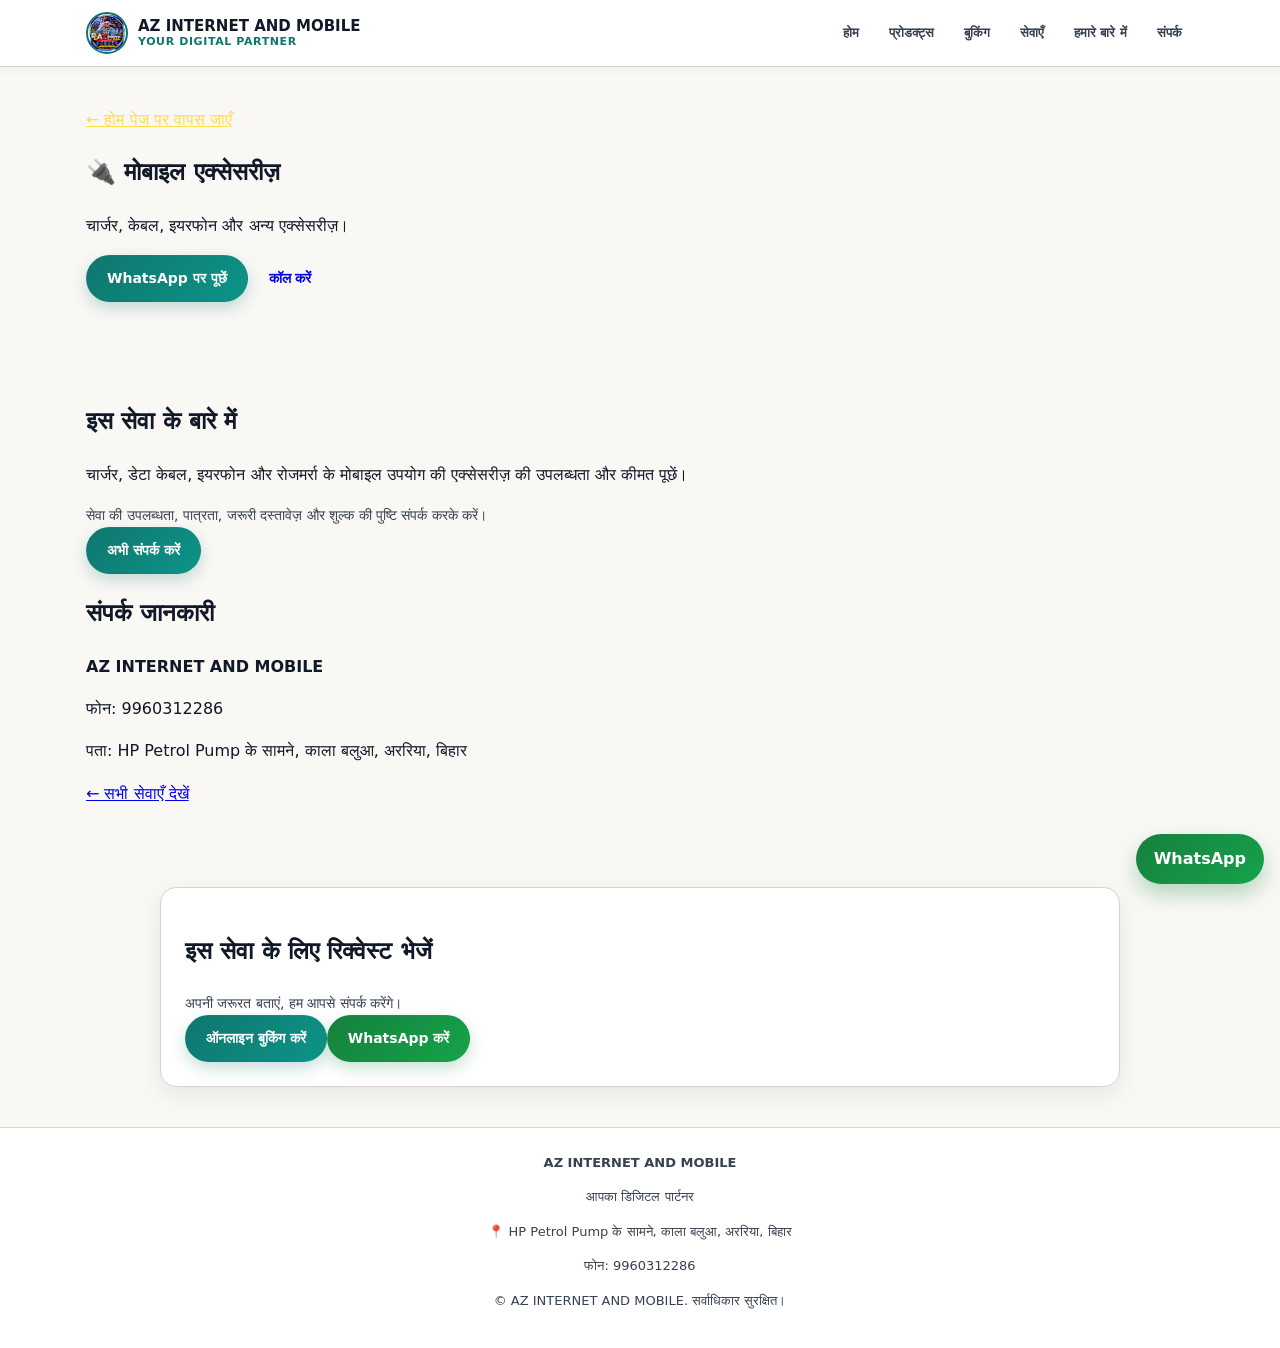
<file: accessories.html>
<!doctype html><html lang="hi"><head><meta charset="utf-8"><meta name="viewport" content="width=device-width,initial-scale=1"><meta name="theme-color" content="#08265c"><title>मोबाइल एक्सेसरीज़ | AZ INTERNET AND MOBILE</title><link rel="stylesheet" href="style.css"></head><body><header><div class="wrap nav"><a class="brand" href="index.html"><img src="az-logo.png" alt="AZ logo"><span>AZ INTERNET AND MOBILE<small>YOUR DIGITAL PARTNER</small></span></a><nav><a href="index.html">होम</a><a href="products.html">प्रोडक्ट्स</a><a href="booking.html">बुकिंग</a><a href="index.html#services">सेवाएँ</a><a href="index.html#about">हमारे बारे में</a><a href="index.html#contact">संपर्क</a></nav></div></header><main><section class="detail"><div class="wrap"><a class="back" style="color:#ffdc4a" href="index.html">← होम पेज पर वापस जाएँ</a><h1>🔌 मोबाइल एक्सेसरीज़</h1><p>चार्जर, केबल, इयरफोन और अन्य एक्सेसरीज़।</p><a class="btn yellow" href="https://wa.me/919960312286?text=मोबाइल एक्सेसरीज़%20ke%20baare%20mein%20jankari%20chahiye" target="_blank" rel="noopener">WhatsApp पर पूछें</a><a class="btn white" href="tel:+919960312286">कॉल करें</a></div></section><section><div class="wrap detail-grid"><div class="detail-card"><h2>इस सेवा के बारे में</h2><p>चार्जर, डेटा केबल, इयरफोन और रोजमर्रा के मोबाइल उपयोग की एक्सेसरीज़ की उपलब्धता और कीमत पूछें।</p><p class="muted">सेवा की उपलब्धता, पात्रता, जरूरी दस्तावेज़ और शुल्क की पुष्टि संपर्क करके करें।</p><a class="btn yellow" href="https://wa.me/919960312286" target="_blank" rel="noopener">अभी संपर्क करें</a></div><div class="detail-card"><h2>संपर्क जानकारी</h2><p><strong>AZ INTERNET AND MOBILE</strong></p><p>फोन: 9960312286</p><p>पता: HP Petrol Pump के सामने, काला बलुआ, अररिया, बिहार</p><a class="back" href="index.html">← सभी सेवाएँ देखें</a></div></div></section><section><div class="wrap panel"><h2 style="color:var(--navy)">इस सेवा के लिए रिक्वेस्ट भेजें</h2><p class="muted">अपनी जरूरत बताएं, हम आपसे संपर्क करेंगे।</p><a class="btn yellow" href="booking.html">ऑनलाइन बुकिंग करें</a><a class="btn green" href="https://wa.me/919960312286" target="_blank" rel="noopener">WhatsApp करें</a></div></section></main><footer><div class="wrap"><strong>AZ INTERNET AND MOBILE</strong><p>आपका डिजिटल पार्टनर</p><p>📍 HP Petrol Pump के सामने, काला बलुआ, अररिया, बिहार</p><p>फोन: 9960312286</p><p>© AZ INTERNET AND MOBILE. सर्वाधिकार सुरक्षित।</p></div></footer><a class="float" href="https://wa.me/919960312286" target="_blank" rel="noopener">WhatsApp</a></body></html>
</file>
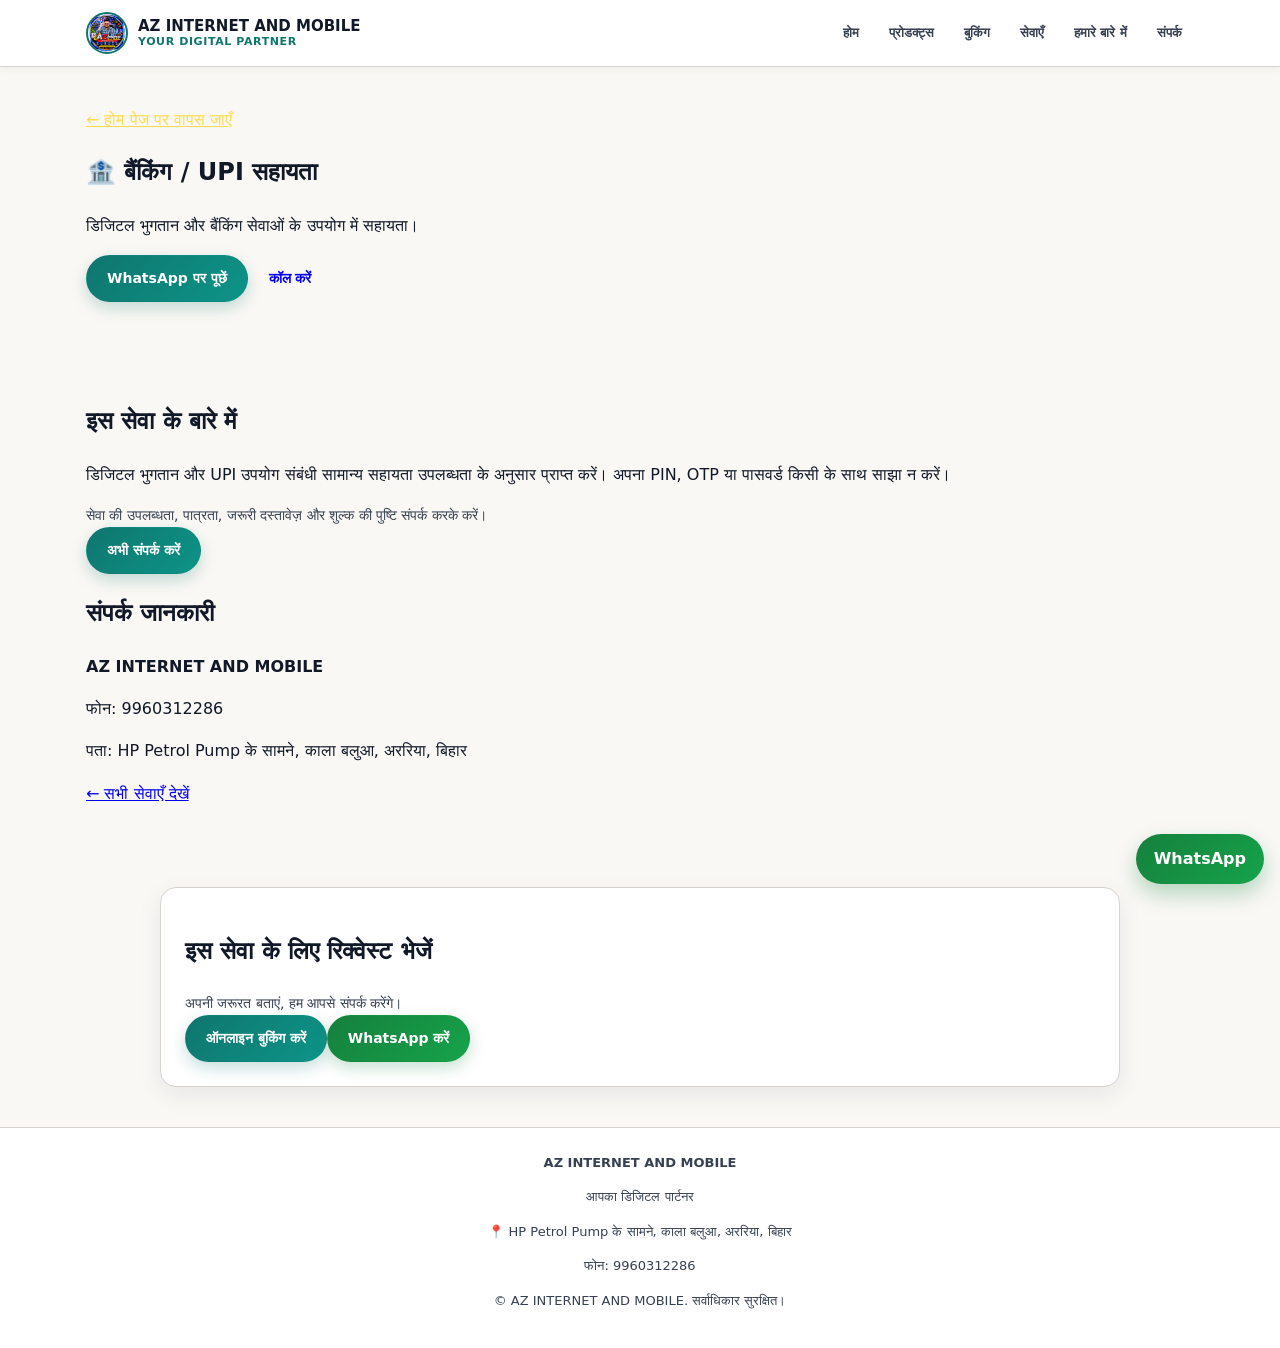
<file: banking.html>
<!doctype html><html lang="hi"><head><meta charset="utf-8"><meta name="viewport" content="width=device-width,initial-scale=1"><meta name="theme-color" content="#08265c"><title>बैंकिंग / UPI सहायता | AZ INTERNET AND MOBILE</title><link rel="stylesheet" href="style.css"></head><body><header><div class="wrap nav"><a class="brand" href="index.html"><img src="az-logo.png" alt="AZ logo"><span>AZ INTERNET AND MOBILE<small>YOUR DIGITAL PARTNER</small></span></a><nav><a href="index.html">होम</a><a href="products.html">प्रोडक्ट्स</a><a href="booking.html">बुकिंग</a><a href="index.html#services">सेवाएँ</a><a href="index.html#about">हमारे बारे में</a><a href="index.html#contact">संपर्क</a></nav></div></header><main><section class="detail"><div class="wrap"><a class="back" style="color:#ffdc4a" href="index.html">← होम पेज पर वापस जाएँ</a><h1>🏦 बैंकिंग / UPI सहायता</h1><p>डिजिटल भुगतान और बैंकिंग सेवाओं के उपयोग में सहायता।</p><a class="btn yellow" href="https://wa.me/919960312286?text=बैंकिंग / UPI सहायता%20ke%20baare%20mein%20jankari%20chahiye" target="_blank" rel="noopener">WhatsApp पर पूछें</a><a class="btn white" href="tel:+919960312286">कॉल करें</a></div></section><section><div class="wrap detail-grid"><div class="detail-card"><h2>इस सेवा के बारे में</h2><p>डिजिटल भुगतान और UPI उपयोग संबंधी सामान्य सहायता उपलब्धता के अनुसार प्राप्त करें। अपना PIN, OTP या पासवर्ड किसी के साथ साझा न करें।</p><p class="muted">सेवा की उपलब्धता, पात्रता, जरूरी दस्तावेज़ और शुल्क की पुष्टि संपर्क करके करें।</p><a class="btn yellow" href="https://wa.me/919960312286" target="_blank" rel="noopener">अभी संपर्क करें</a></div><div class="detail-card"><h2>संपर्क जानकारी</h2><p><strong>AZ INTERNET AND MOBILE</strong></p><p>फोन: 9960312286</p><p>पता: HP Petrol Pump के सामने, काला बलुआ, अररिया, बिहार</p><a class="back" href="index.html">← सभी सेवाएँ देखें</a></div></div></section><section><div class="wrap panel"><h2 style="color:var(--navy)">इस सेवा के लिए रिक्वेस्ट भेजें</h2><p class="muted">अपनी जरूरत बताएं, हम आपसे संपर्क करेंगे।</p><a class="btn yellow" href="booking.html">ऑनलाइन बुकिंग करें</a><a class="btn green" href="https://wa.me/919960312286" target="_blank" rel="noopener">WhatsApp करें</a></div></section></main><footer><div class="wrap"><strong>AZ INTERNET AND MOBILE</strong><p>आपका डिजिटल पार्टनर</p><p>📍 HP Petrol Pump के सामने, काला बलुआ, अररिया, बिहार</p><p>फोन: 9960312286</p><p>© AZ INTERNET AND MOBILE. सर्वाधिकार सुरक्षित।</p></div></footer><a class="float" href="https://wa.me/919960312286" target="_blank" rel="noopener">WhatsApp</a></body></html>
</file>
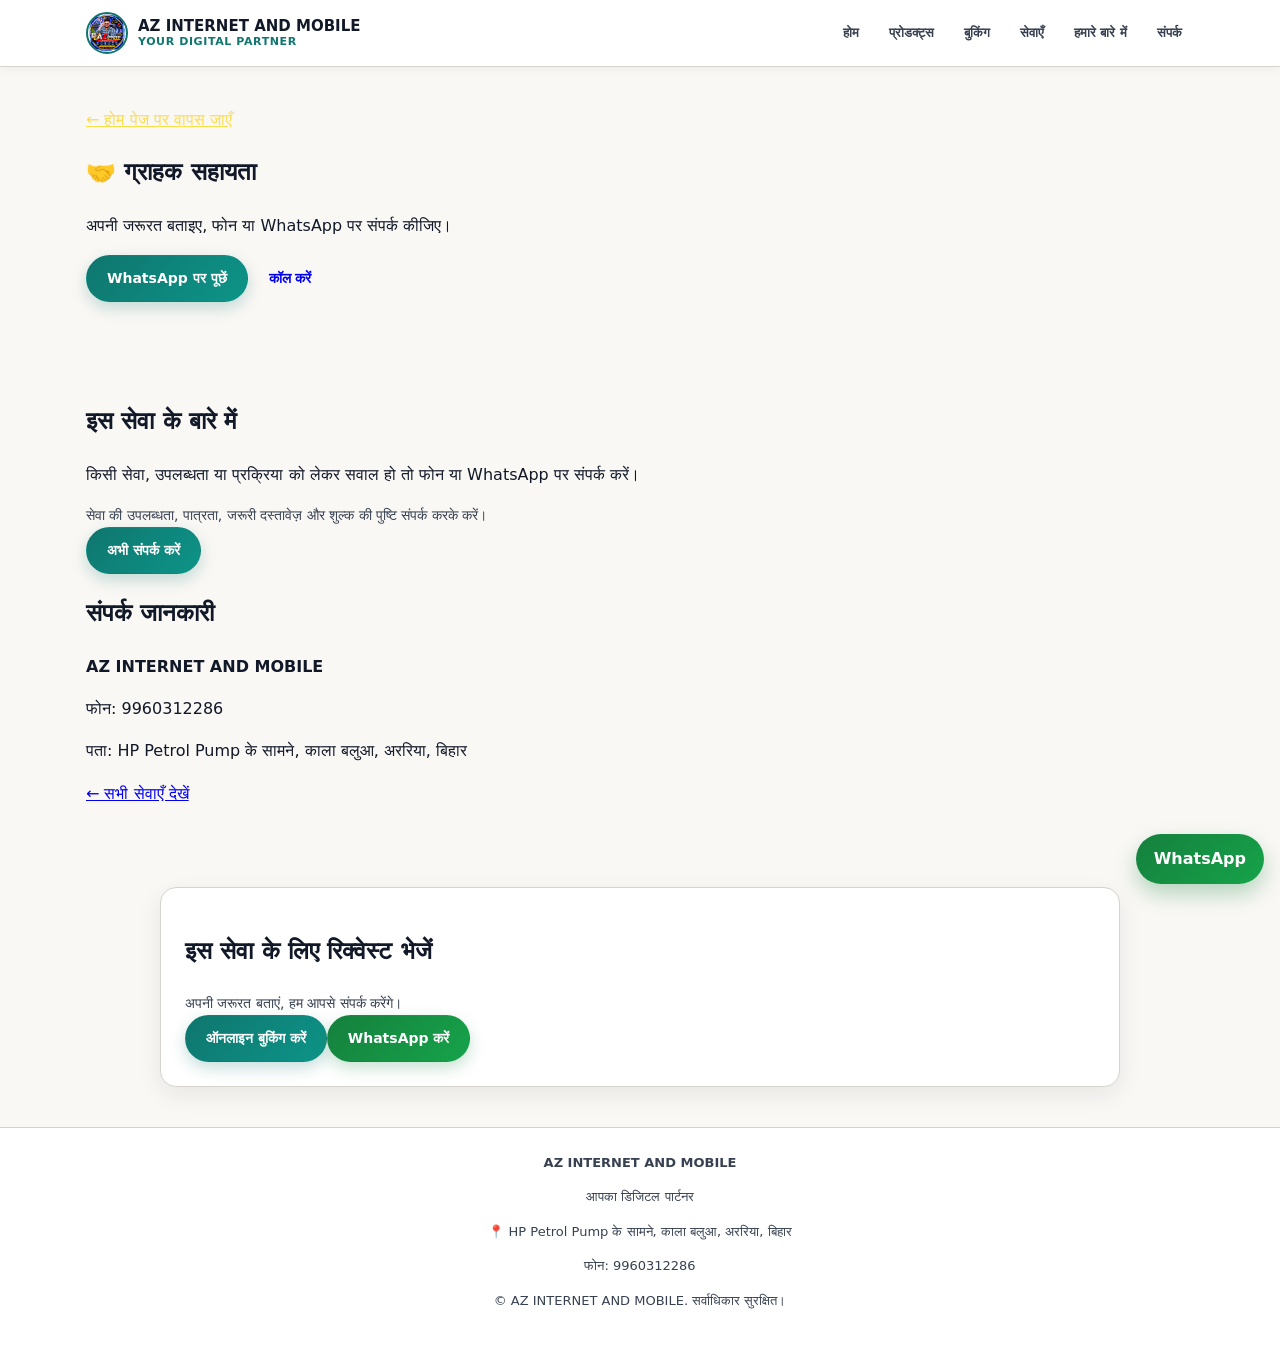
<file: customer-support.html>
<!doctype html><html lang="hi"><head><meta charset="utf-8"><meta name="viewport" content="width=device-width,initial-scale=1"><meta name="theme-color" content="#08265c"><title>ग्राहक सहायता | AZ INTERNET AND MOBILE</title><link rel="stylesheet" href="style.css"></head><body><header><div class="wrap nav"><a class="brand" href="index.html"><img src="az-logo.png" alt="AZ logo"><span>AZ INTERNET AND MOBILE<small>YOUR DIGITAL PARTNER</small></span></a><nav><a href="index.html">होम</a><a href="products.html">प्रोडक्ट्स</a><a href="booking.html">बुकिंग</a><a href="index.html#services">सेवाएँ</a><a href="index.html#about">हमारे बारे में</a><a href="index.html#contact">संपर्क</a></nav></div></header><main><section class="detail"><div class="wrap"><a class="back" style="color:#ffdc4a" href="index.html">← होम पेज पर वापस जाएँ</a><h1>🤝 ग्राहक सहायता</h1><p>अपनी जरूरत बताइए, फोन या WhatsApp पर संपर्क कीजिए।</p><a class="btn yellow" href="https://wa.me/919960312286?text=ग्राहक सहायता%20ke%20baare%20mein%20jankari%20chahiye" target="_blank" rel="noopener">WhatsApp पर पूछें</a><a class="btn white" href="tel:+919960312286">कॉल करें</a></div></section><section><div class="wrap detail-grid"><div class="detail-card"><h2>इस सेवा के बारे में</h2><p>किसी सेवा, उपलब्धता या प्रक्रिया को लेकर सवाल हो तो फोन या WhatsApp पर संपर्क करें।</p><p class="muted">सेवा की उपलब्धता, पात्रता, जरूरी दस्तावेज़ और शुल्क की पुष्टि संपर्क करके करें।</p><a class="btn yellow" href="https://wa.me/919960312286" target="_blank" rel="noopener">अभी संपर्क करें</a></div><div class="detail-card"><h2>संपर्क जानकारी</h2><p><strong>AZ INTERNET AND MOBILE</strong></p><p>फोन: 9960312286</p><p>पता: HP Petrol Pump के सामने, काला बलुआ, अररिया, बिहार</p><a class="back" href="index.html">← सभी सेवाएँ देखें</a></div></div></section><section><div class="wrap panel"><h2 style="color:var(--navy)">इस सेवा के लिए रिक्वेस्ट भेजें</h2><p class="muted">अपनी जरूरत बताएं, हम आपसे संपर्क करेंगे।</p><a class="btn yellow" href="booking.html">ऑनलाइन बुकिंग करें</a><a class="btn green" href="https://wa.me/919960312286" target="_blank" rel="noopener">WhatsApp करें</a></div></section></main><footer><div class="wrap"><strong>AZ INTERNET AND MOBILE</strong><p>आपका डिजिटल पार्टनर</p><p>📍 HP Petrol Pump के सामने, काला बलुआ, अररिया, बिहार</p><p>फोन: 9960312286</p><p>© AZ INTERNET AND MOBILE. सर्वाधिकार सुरक्षित।</p></div></footer><a class="float" href="https://wa.me/919960312286" target="_blank" rel="noopener">WhatsApp</a></body></html>
</file>
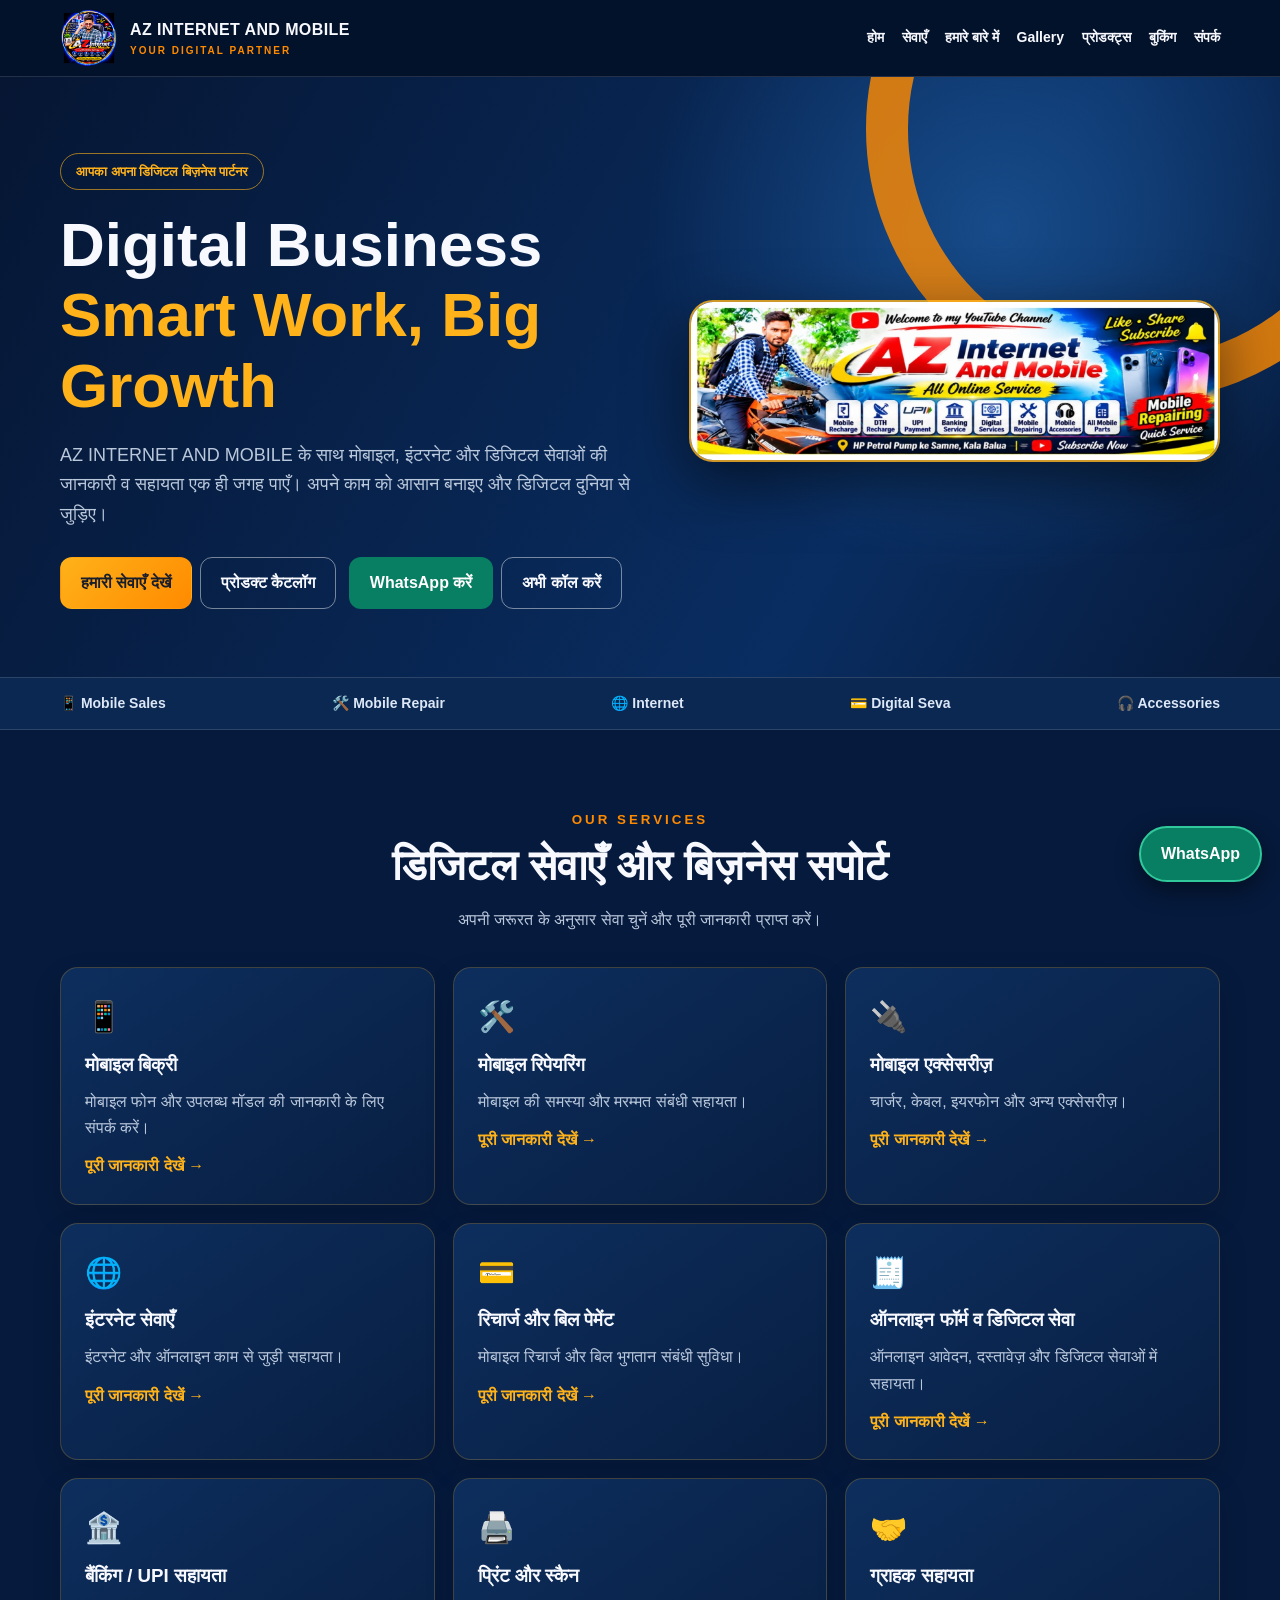
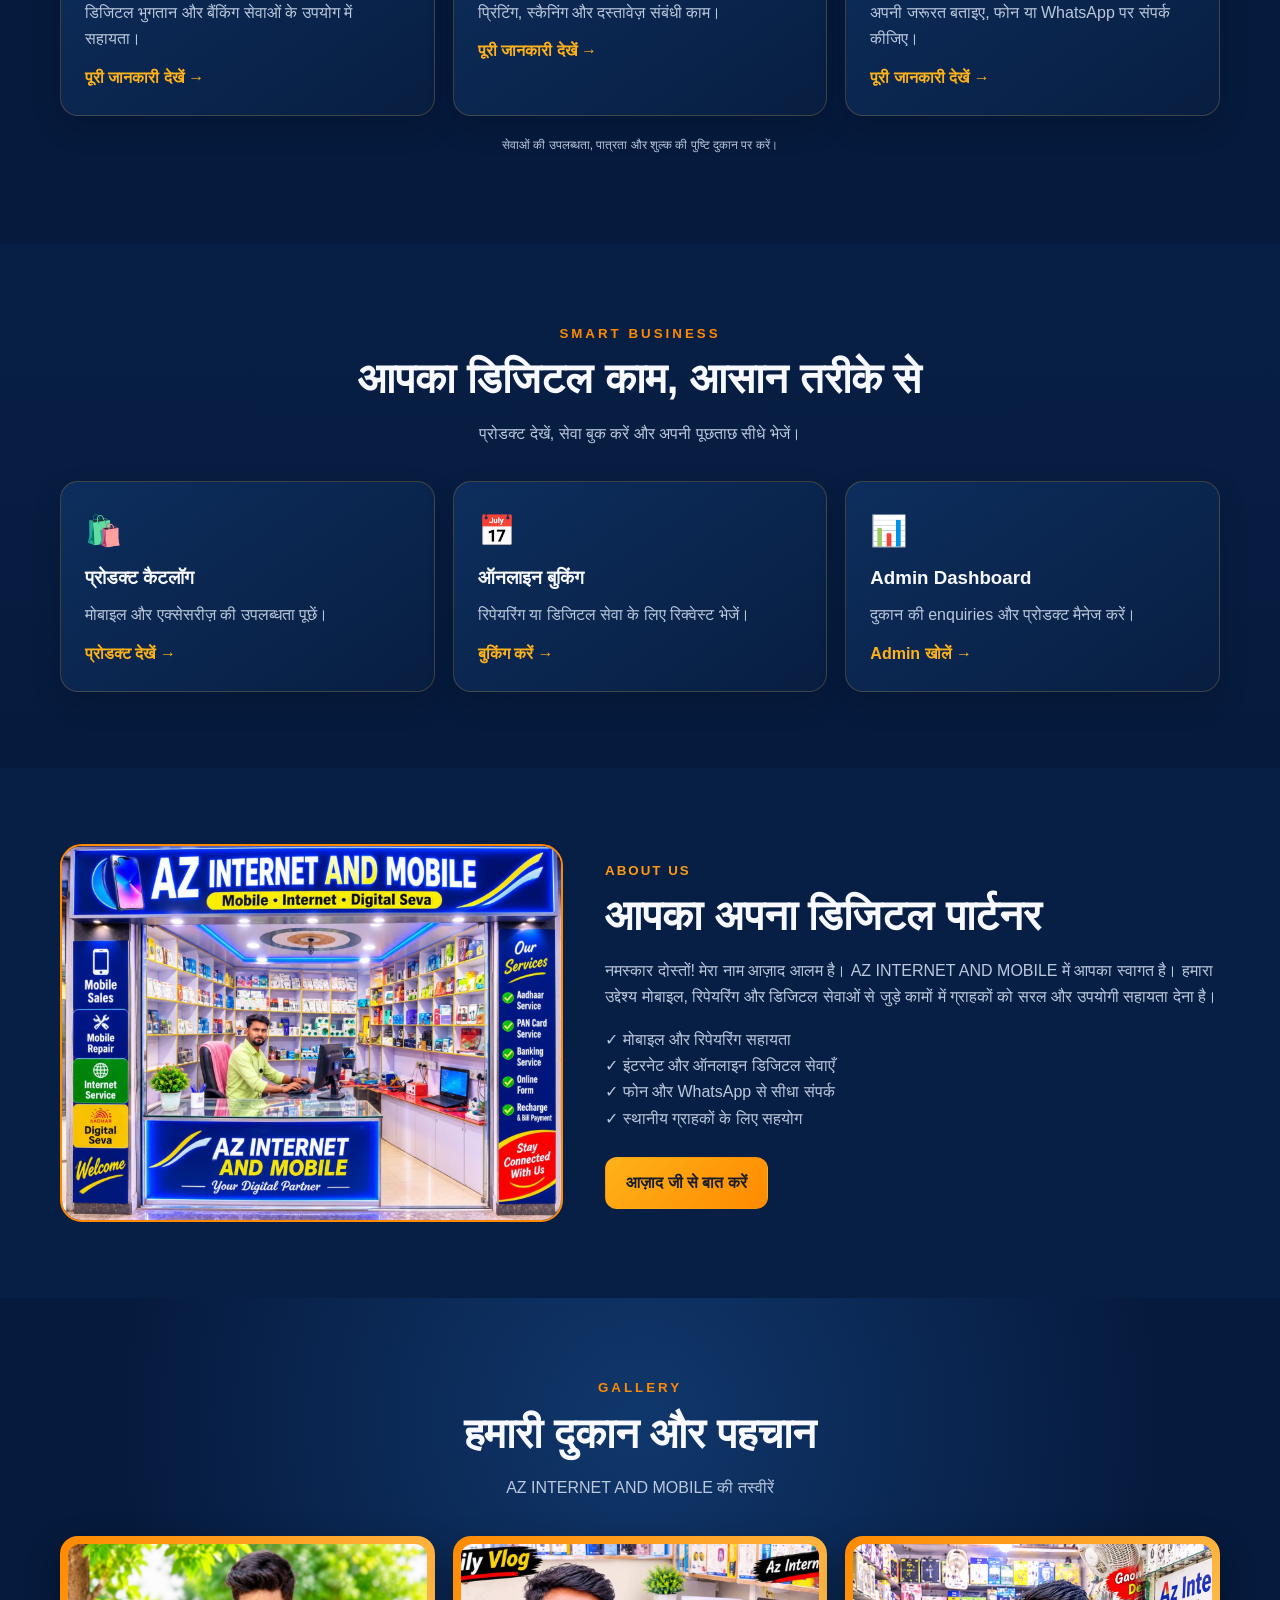
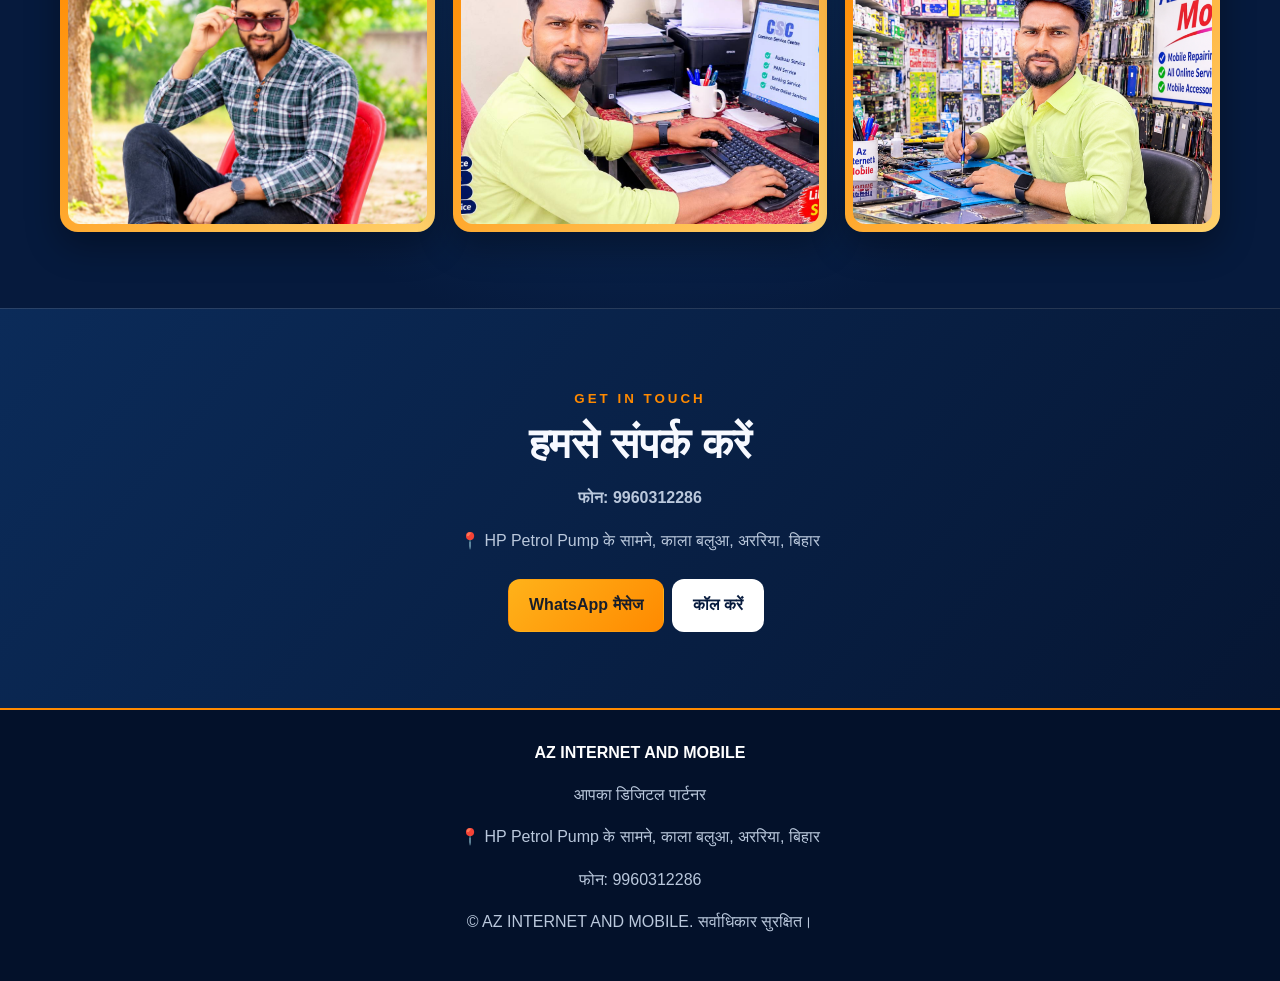
<file: index_updated.html>
<!doctype html>
<html lang="hi">
<head>
<meta charset="utf-8">
<meta name="viewport" content="width=device-width,initial-scale=1">
<meta name="theme-color" content="#061a3d">
<meta name="description" content="AZ INTERNET AND MOBILE — आपका डिजिटल पार्टनर। मोबाइल, इंटरनेट और डिजिटल सेवाएँ।">
<title>AZ INTERNET AND MOBILE | आपका डिजिटल पार्टनर</title>
<style>
:root{--navy:#061a3d;--navy2:#0a2b5c;--orange:#ff8a00;--gold:#ffb21a;--white:#f7f9ff;--muted:#bac8dc;--line:rgba(255,255,255,.13);--card:#0b2852}
*{box-sizing:border-box}html{scroll-behavior:smooth}body{margin:0;background:var(--navy);color:var(--white);font-family:Arial,"Noto Sans Devanagari",sans-serif;line-height:1.65}a{color:inherit;text-decoration:none}.wrap{width:min(1160px,92%);margin:auto}
header{position:sticky;top:0;z-index:20;background:rgba(4,18,43,.96);backdrop-filter:blur(12px);border-bottom:1px solid var(--line)}
.nav{min-height:76px;display:flex;align-items:center;justify-content:space-between;gap:22px}.brand{display:flex;align-items:center;gap:12px;font-weight:900;letter-spacing:.4px}.brand img{width:58px;height:58px;object-fit:contain}.brand small{display:block;color:var(--orange);font-size:10px;letter-spacing:2px}.nav nav{display:flex;flex-wrap:wrap;gap:18px;font-size:14px;font-weight:700}.nav nav a:hover{color:var(--gold)}
.hero{position:relative;overflow:hidden;padding:76px 0 68px;background:radial-gradient(circle at 78% 25%,#174b89 0,transparent 32%),linear-gradient(120deg,#061633,#092d61 68%,#071a3a)}.hero:after{content:"";position:absolute;right:-130px;top:-220px;width:460px;height:460px;border:42px solid rgba(255,138,0,.9);border-radius:50%;opacity:.9}.hero-grid{position:relative;z-index:1;display:grid;grid-template-columns:1.05fr .95fr;align-items:center;gap:42px}.tag{display:inline-block;padding:7px 15px;border:1px solid rgba(255,178,26,.6);border-radius:30px;color:var(--gold);font-weight:800;font-size:13px}.hero h1{font-size:clamp(34px,5vw,62px);line-height:1.13;margin:20px 0}.hero h1 em{font-style:normal;color:var(--gold)}.hero p{font-size:18px;color:var(--muted);max-width:600px}.hero-art{width:100%;max-height:420px;object-fit:cover;border:2px solid rgba(255,178,26,.8);border-radius:24px;box-shadow:0 20px 60px #0008}.btn{display:inline-flex;align-items:center;justify-content:center;margin:9px 8px 0 0;padding:12px 20px;border-radius:12px;font-weight:800;border:1px solid transparent;transition:.2s}.btn:hover{transform:translateY(-2px)}.yellow{background:linear-gradient(135deg,var(--gold),var(--orange));color:#171d2b}.outline{border-color:rgba(255,255,255,.45);color:var(--white)}.green{background:#087e62;color:white}.white{background:white;color:var(--navy)}
.strip{background:#0b2852;border-block:1px solid var(--line)}.strip .wrap{display:flex;justify-content:space-between;gap:16px;flex-wrap:wrap;padding:14px 0;color:#dce7f7;font-weight:700;font-size:14px}
section{padding:76px 0}.heading{text-align:center;margin:0 auto 34px}.heading small,.contact small{color:var(--orange);font-weight:900;letter-spacing:3px}.heading h2,.about h2,.contact h2{font-size:clamp(28px,4vw,42px);line-height:1.2;margin:8px 0}.heading p,.muted{color:var(--muted)}.services{display:grid;grid-template-columns:repeat(3,1fr);gap:18px}.service{display:block;background:linear-gradient(145deg,#0d2e5d,#081e41);border:1px solid rgba(255,178,26,.22);border-radius:18px;padding:24px;box-shadow:0 12px 30px #0002;transition:.2s}.service:hover{border-color:var(--orange);transform:translateY(-4px)}.ico{font-size:30px}.service h3{margin:8px 0;color:var(--white)}.service p{color:var(--muted);margin:0 0 12px}.arrow{color:var(--gold);font-weight:800}
#business-tools{background:linear-gradient(180deg,#081f45,#061a3d)}.about{background:#081f45}.about-grid{display:grid;grid-template-columns:.9fr 1.1fr;gap:42px;align-items:center}.about-grid>img{width:100%;border-radius:22px;border:2px solid var(--orange);object-fit:cover;max-height:440px}.about p{color:var(--muted)}.gallery-section{background:radial-gradient(circle at 50% 20%,#10376c,#061a3d 65%)}.gallery-stack{display:grid;grid-template-columns:repeat(3,1fr);gap:18px}.gallery-photo{margin:0;padding:8px;border-radius:18px;background:linear-gradient(135deg,var(--orange),#ffd16b);box-shadow:0 14px 35px #0005}.gallery-photo img{display:block;width:100%;height:280px;object-fit:cover;border-radius:12px}
.contact{text-align:center;background:linear-gradient(130deg,#0b2b59,#061633);border-top:1px solid var(--line)}.contact p{color:var(--muted)}footer{padding:30px 0;text-align:center;background:#03112a;color:var(--muted);border-top:2px solid var(--orange)}footer strong{color:white}.float{position:fixed;right:18px;bottom:18px;z-index:30;background:#087e62;color:white;padding:13px 20px;border-radius:40px;font-weight:900;box-shadow:0 8px 25px #0007;border:2px solid #31c99b}
@media(max-width:800px){.nav{align-items:flex-start;padding:12px 0;flex-direction:column}.nav nav{gap:10px 15px}.hero{padding:48px 0}.hero-grid,.about-grid{grid-template-columns:1fr}.hero-art{max-height:300px}.services{grid-template-columns:repeat(2,1fr)}.gallery-stack{grid-template-columns:1fr 1fr}.gallery-photo img{height:230px}}
@media(max-width:520px){.brand img{width:48px;height:48px}.nav nav{font-size:12px}.hero p{font-size:16px}.services,.gallery-stack{grid-template-columns:1fr}.gallery-photo img{height:auto;max-height:420px}.strip .wrap{justify-content:center}.btn{padding:11px 15px;font-size:14px}section{padding:56px 0}}
</style>
</head>
<body>
<header><div class="wrap nav">
<a class="brand" href="#home"><img src="az-logo.png" alt="AZ logo"><span>AZ INTERNET AND MOBILE<small>YOUR DIGITAL PARTNER</small></span></a>
<nav aria-label="मुख्य मेन्यू"><a href="#home">होम</a><a href="#services">सेवाएँ</a><a href="#about">हमारे बारे में</a><a href="#gallery">Gallery</a><a href="products.html">प्रोडक्ट्स</a><a href="booking.html">बुकिंग</a><a href="#contact">संपर्क</a></nav>
</div></header>
<main>
<section class="hero" id="home"><div class="wrap hero-grid"><div>
<span class="tag">आपका अपना डिजिटल बिज़नेस पार्टनर</span>
<h1>Digital Business<br><em>Smart Work, Big Growth</em></h1>
<p>AZ INTERNET AND MOBILE के साथ मोबाइल, इंटरनेट और डिजिटल सेवाओं की जानकारी व सहायता एक ही जगह पाएँ। अपने काम को आसान बनाइए और डिजिटल दुनिया से जुड़िए।</p>
<a class="btn yellow" href="#services">हमारी सेवाएँ देखें</a><a class="btn outline" href="products.html">प्रोडक्ट कैटलॉग</a>
<a class="btn green" href="https://wa.me/919960312286?text=Namaste%20AZ%20Internet%20and%20Mobile" target="_blank" rel="noopener">WhatsApp करें</a><a class="btn outline" href="tel:+919960312286">अभी कॉल करें</a>
</div><img class="hero-art" src="youtube-banner.jpg" alt="AZ Internet and Mobile डिजिटल बिज़नेस बैनर"></div></section>
<div class="strip"><div class="wrap"><span>📱 Mobile Sales</span><span>🛠️ Mobile Repair</span><span>🌐 Internet</span><span>💳 Digital Seva</span><span>🎧 Accessories</span></div></div>
<section id="services"><div class="wrap"><div class="heading"><small>OUR SERVICES</small><h2>डिजिटल सेवाएँ और बिज़नेस सपोर्ट</h2><p>अपनी जरूरत के अनुसार सेवा चुनें और पूरी जानकारी प्राप्त करें।</p></div>
<div class="services">
<a class="service" href="mobile-sales.html"><div class="ico">📱</div><h3>मोबाइल बिक्री</h3><p>मोबाइल फोन और उपलब्ध मॉडल की जानकारी के लिए संपर्क करें।</p><span class="arrow">पूरी जानकारी देखें →</span></a>
<a class="service" href="mobile-repair.html"><div class="ico">🛠️</div><h3>मोबाइल रिपेयरिंग</h3><p>मोबाइल की समस्या और मरम्मत संबंधी सहायता।</p><span class="arrow">पूरी जानकारी देखें →</span></a>
<a class="service" href="accessories.html"><div class="ico">🔌</div><h3>मोबाइल एक्सेसरीज़</h3><p>चार्जर, केबल, इयरफोन और अन्य एक्सेसरीज़।</p><span class="arrow">पूरी जानकारी देखें →</span></a>
<a class="service" href="internet-service.html"><div class="ico">🌐</div><h3>इंटरनेट सेवाएँ</h3><p>इंटरनेट और ऑनलाइन काम से जुड़ी सहायता।</p><span class="arrow">पूरी जानकारी देखें →</span></a>
<a class="service" href="recharge.html"><div class="ico">💳</div><h3>रिचार्ज और बिल पेमेंट</h3><p>मोबाइल रिचार्ज और बिल भुगतान संबंधी सुविधा।</p><span class="arrow">पूरी जानकारी देखें →</span></a>
<a class="service" href="online-form.html"><div class="ico">🧾</div><h3>ऑनलाइन फॉर्म व डिजिटल सेवा</h3><p>ऑनलाइन आवेदन, दस्तावेज़ और डिजिटल सेवाओं में सहायता।</p><span class="arrow">पूरी जानकारी देखें →</span></a>
<a class="service" href="banking.html"><div class="ico">🏦</div><h3>बैंकिंग / UPI सहायता</h3><p>डिजिटल भुगतान और बैंकिंग सेवाओं के उपयोग में सहायता।</p><span class="arrow">पूरी जानकारी देखें →</span></a>
<a class="service" href="print-scan.html"><div class="ico">🖨️</div><h3>प्रिंट और स्कैन</h3><p>प्रिंटिंग, स्कैनिंग और दस्तावेज़ संबंधी काम।</p><span class="arrow">पूरी जानकारी देखें →</span></a>
<a class="service" href="customer-support.html"><div class="ico">🤝</div><h3>ग्राहक सहायता</h3><p>अपनी जरूरत बताइए, फोन या WhatsApp पर संपर्क कीजिए।</p><span class="arrow">पूरी जानकारी देखें →</span></a>
</div><p class="muted" style="text-align:center;font-size:12px;margin-top:20px">सेवाओं की उपलब्धता, पात्रता और शुल्क की पुष्टि दुकान पर करें।</p></div></section>
<section id="business-tools"><div class="wrap"><div class="heading"><small>SMART BUSINESS</small><h2>आपका डिजिटल काम, आसान तरीके से</h2><p>प्रोडक्ट देखें, सेवा बुक करें और अपनी पूछताछ सीधे भेजें।</p></div><div class="services">
<a class="service" href="products.html"><div class="ico">🛍️</div><h3>प्रोडक्ट कैटलॉग</h3><p>मोबाइल और एक्सेसरीज़ की उपलब्धता पूछें।</p><span class="arrow">प्रोडक्ट देखें →</span></a>
<a class="service" href="booking.html"><div class="ico">📅</div><h3>ऑनलाइन बुकिंग</h3><p>रिपेयरिंग या डिजिटल सेवा के लिए रिक्वेस्ट भेजें।</p><span class="arrow">बुकिंग करें →</span></a>
<a class="service" href="admin.html"><div class="ico">📊</div><h3>Admin Dashboard</h3><p>दुकान की enquiries और प्रोडक्ट मैनेज करें।</p><span class="arrow">Admin खोलें →</span></a>
</div></div></section>
<section class="about" id="about"><div class="wrap about-grid"><img src="shop-front.png" alt="AZ Internet and Mobile दुकान" loading="lazy"><div><small style="color:#ff9a12;font-weight:900;letter-spacing:2px">ABOUT US</small><h2>आपका अपना डिजिटल पार्टनर</h2><p>नमस्कार दोस्तों! मेरा नाम आज़ाद आलम है। AZ INTERNET AND MOBILE में आपका स्वागत है। हमारा उद्देश्य मोबाइल, रिपेयरिंग और डिजिटल सेवाओं से जुड़े कामों में ग्राहकों को सरल और उपयोगी सहायता देना है।</p><p>✓ मोबाइल और रिपेयरिंग सहायता<br>✓ इंटरनेट और ऑनलाइन डिजिटल सेवाएँ<br>✓ फोन और WhatsApp से सीधा संपर्क<br>✓ स्थानीय ग्राहकों के लिए सहयोग</p><a class="btn yellow" href="https://wa.me/919960312286" target="_blank" rel="noopener">आज़ाद जी से बात करें</a></div></div></section>
<section id="gallery" class="gallery-section"><div class="wrap"><div class="heading"><small>GALLERY</small><h2>हमारी दुकान और पहचान</h2><p>AZ INTERNET AND MOBILE की तस्वीरें</p></div>
<div class="gallery-stack"><figure class="gallery-photo"><img src="gallery-1.png" alt="AZ Internet and Mobile portrait" loading="lazy"></figure><figure class="gallery-photo"><img src="gallery-az-new.png" alt="AZ Internet and Mobile digital service center" loading="lazy"></figure><figure class="gallery-photo"><img src="gallery-3.png" alt="AZ Internet and Mobile shop photo" loading="lazy"></figure></div>
</div></section>
<section class="contact" id="contact"><div class="wrap"><small>GET IN TOUCH</small><h2>हमसे संपर्क करें</h2><p><strong>फोन: 9960312286</strong></p><p>📍 HP Petrol Pump के सामने, काला बलुआ, अररिया, बिहार</p><a class="btn yellow" href="https://wa.me/919960312286" target="_blank" rel="noopener">WhatsApp मैसेज</a><a class="btn white" href="tel:+919960312286">कॉल करें</a></div></section>
</main>
<footer><div class="wrap"><strong>AZ INTERNET AND MOBILE</strong><p>आपका डिजिटल पार्टनर</p><p>📍 HP Petrol Pump के सामने, काला बलुआ, अररिया, बिहार</p><p>फोन: 9960312286</p><p>© AZ INTERNET AND MOBILE. सर्वाधिकार सुरक्षित।</p></div></footer>
<a class="float" href="https://wa.me/919960312286" target="_blank" rel="noopener">WhatsApp</a>
</body></html>
</file>
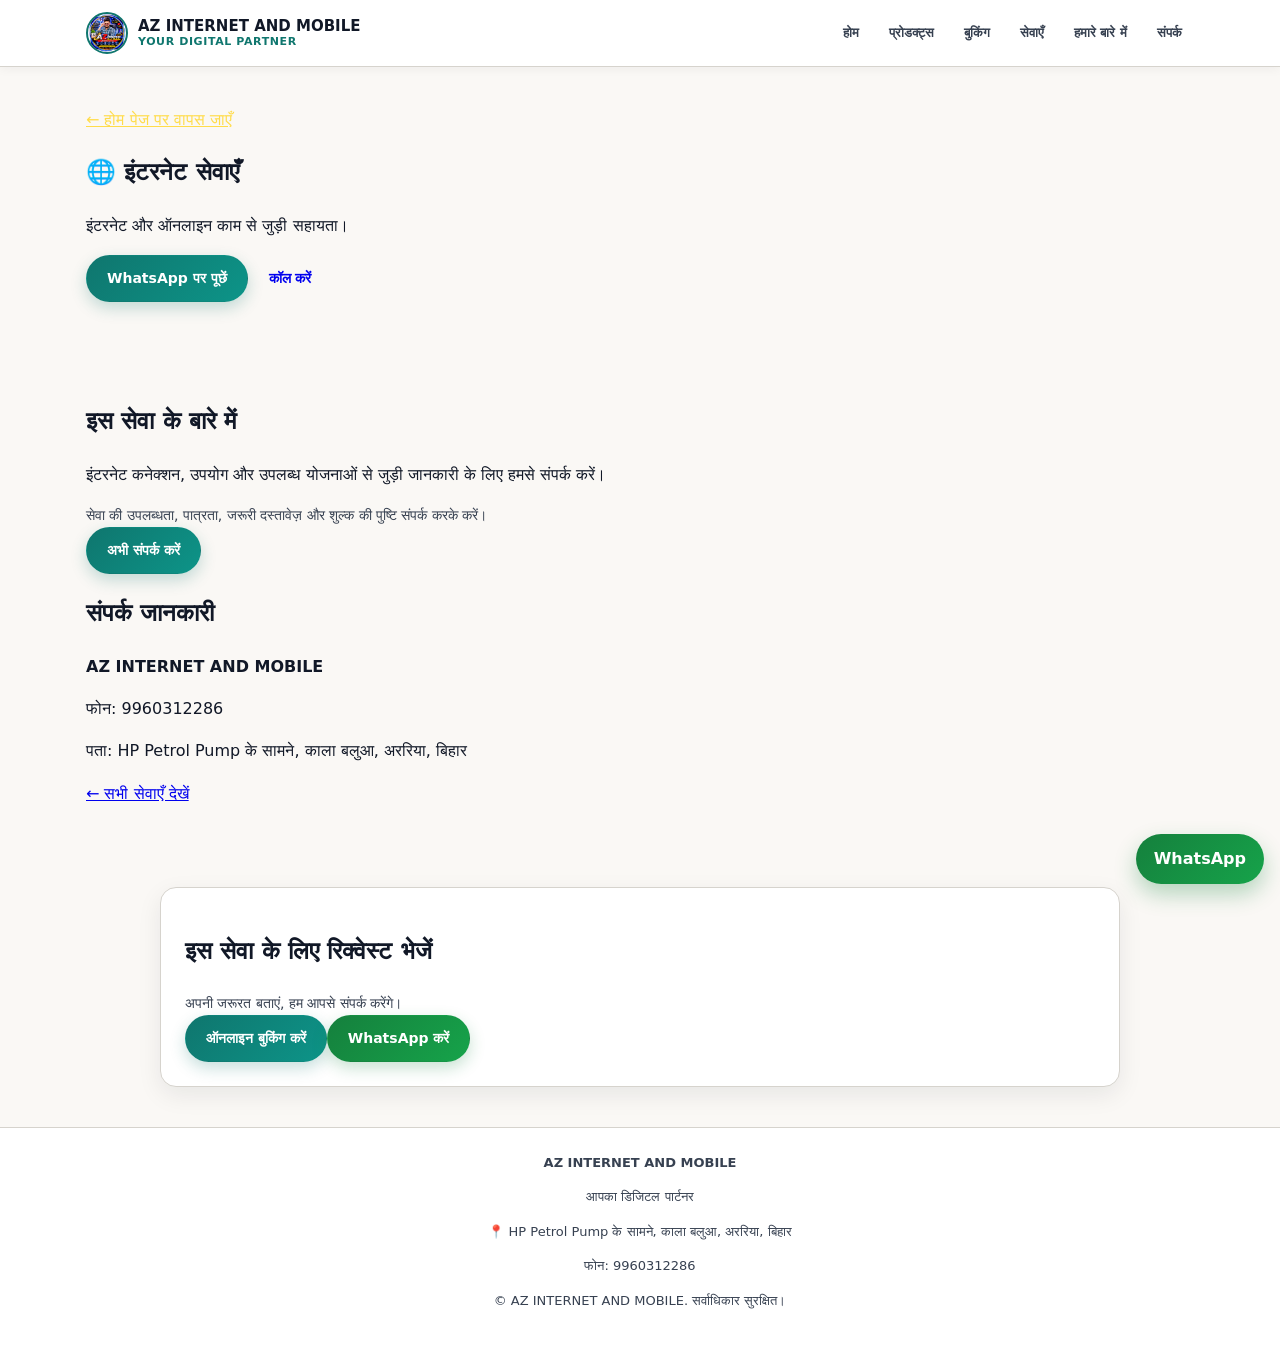
<file: internet-service.html>
<!doctype html><html lang="hi"><head><meta charset="utf-8"><meta name="viewport" content="width=device-width,initial-scale=1"><meta name="theme-color" content="#08265c"><title>इंटरनेट सेवाएँ | AZ INTERNET AND MOBILE</title><link rel="stylesheet" href="style.css"></head><body><header><div class="wrap nav"><a class="brand" href="index.html"><img src="az-logo.png" alt="AZ logo"><span>AZ INTERNET AND MOBILE<small>YOUR DIGITAL PARTNER</small></span></a><nav><a href="index.html">होम</a><a href="products.html">प्रोडक्ट्स</a><a href="booking.html">बुकिंग</a><a href="index.html#services">सेवाएँ</a><a href="index.html#about">हमारे बारे में</a><a href="index.html#contact">संपर्क</a></nav></div></header><main><section class="detail"><div class="wrap"><a class="back" style="color:#ffdc4a" href="index.html">← होम पेज पर वापस जाएँ</a><h1>🌐 इंटरनेट सेवाएँ</h1><p>इंटरनेट और ऑनलाइन काम से जुड़ी सहायता।</p><a class="btn yellow" href="https://wa.me/919960312286?text=इंटरनेट सेवाएँ%20ke%20baare%20mein%20jankari%20chahiye" target="_blank" rel="noopener">WhatsApp पर पूछें</a><a class="btn white" href="tel:+919960312286">कॉल करें</a></div></section><section><div class="wrap detail-grid"><div class="detail-card"><h2>इस सेवा के बारे में</h2><p>इंटरनेट कनेक्शन, उपयोग और उपलब्ध योजनाओं से जुड़ी जानकारी के लिए हमसे संपर्क करें।</p><p class="muted">सेवा की उपलब्धता, पात्रता, जरूरी दस्तावेज़ और शुल्क की पुष्टि संपर्क करके करें।</p><a class="btn yellow" href="https://wa.me/919960312286" target="_blank" rel="noopener">अभी संपर्क करें</a></div><div class="detail-card"><h2>संपर्क जानकारी</h2><p><strong>AZ INTERNET AND MOBILE</strong></p><p>फोन: 9960312286</p><p>पता: HP Petrol Pump के सामने, काला बलुआ, अररिया, बिहार</p><a class="back" href="index.html">← सभी सेवाएँ देखें</a></div></div></section><section><div class="wrap panel"><h2 style="color:var(--navy)">इस सेवा के लिए रिक्वेस्ट भेजें</h2><p class="muted">अपनी जरूरत बताएं, हम आपसे संपर्क करेंगे।</p><a class="btn yellow" href="booking.html">ऑनलाइन बुकिंग करें</a><a class="btn green" href="https://wa.me/919960312286" target="_blank" rel="noopener">WhatsApp करें</a></div></section></main><footer><div class="wrap"><strong>AZ INTERNET AND MOBILE</strong><p>आपका डिजिटल पार्टनर</p><p>📍 HP Petrol Pump के सामने, काला बलुआ, अररिया, बिहार</p><p>फोन: 9960312286</p><p>© AZ INTERNET AND MOBILE. सर्वाधिकार सुरक्षित।</p></div></footer><a class="float" href="https://wa.me/919960312286" target="_blank" rel="noopener">WhatsApp</a></body></html>
</file>
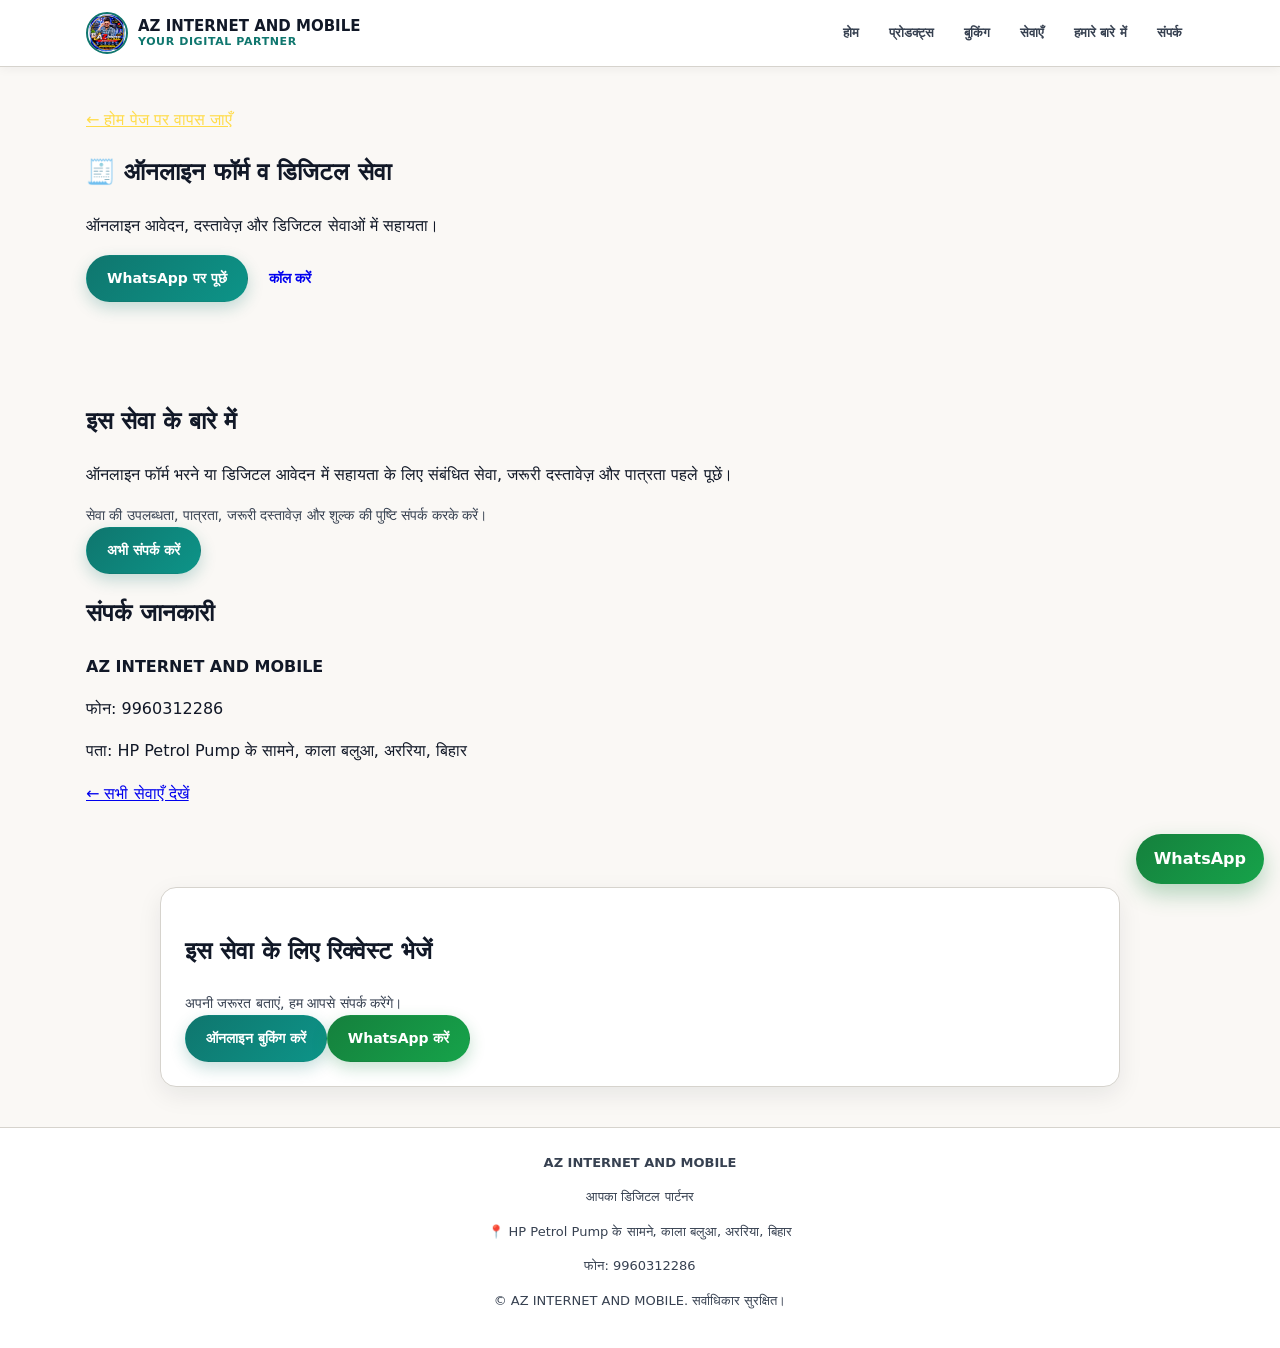
<file: online-form.html>
<!doctype html><html lang="hi"><head><meta charset="utf-8"><meta name="viewport" content="width=device-width,initial-scale=1"><meta name="theme-color" content="#08265c"><title>ऑनलाइन फॉर्म व डिजिटल सेवा | AZ INTERNET AND MOBILE</title><link rel="stylesheet" href="style.css"></head><body><header><div class="wrap nav"><a class="brand" href="index.html"><img src="az-logo.png" alt="AZ logo"><span>AZ INTERNET AND MOBILE<small>YOUR DIGITAL PARTNER</small></span></a><nav><a href="index.html">होम</a><a href="products.html">प्रोडक्ट्स</a><a href="booking.html">बुकिंग</a><a href="index.html#services">सेवाएँ</a><a href="index.html#about">हमारे बारे में</a><a href="index.html#contact">संपर्क</a></nav></div></header><main><section class="detail"><div class="wrap"><a class="back" style="color:#ffdc4a" href="index.html">← होम पेज पर वापस जाएँ</a><h1>🧾 ऑनलाइन फॉर्म व डिजिटल सेवा</h1><p>ऑनलाइन आवेदन, दस्तावेज़ और डिजिटल सेवाओं में सहायता।</p><a class="btn yellow" href="https://wa.me/919960312286?text=ऑनलाइन फॉर्म व डिजिटल सेवा%20ke%20baare%20mein%20jankari%20chahiye" target="_blank" rel="noopener">WhatsApp पर पूछें</a><a class="btn white" href="tel:+919960312286">कॉल करें</a></div></section><section><div class="wrap detail-grid"><div class="detail-card"><h2>इस सेवा के बारे में</h2><p>ऑनलाइन फॉर्म भरने या डिजिटल आवेदन में सहायता के लिए संबंधित सेवा, जरूरी दस्तावेज़ और पात्रता पहले पूछें।</p><p class="muted">सेवा की उपलब्धता, पात्रता, जरूरी दस्तावेज़ और शुल्क की पुष्टि संपर्क करके करें।</p><a class="btn yellow" href="https://wa.me/919960312286" target="_blank" rel="noopener">अभी संपर्क करें</a></div><div class="detail-card"><h2>संपर्क जानकारी</h2><p><strong>AZ INTERNET AND MOBILE</strong></p><p>फोन: 9960312286</p><p>पता: HP Petrol Pump के सामने, काला बलुआ, अररिया, बिहार</p><a class="back" href="index.html">← सभी सेवाएँ देखें</a></div></div></section><section><div class="wrap panel"><h2 style="color:var(--navy)">इस सेवा के लिए रिक्वेस्ट भेजें</h2><p class="muted">अपनी जरूरत बताएं, हम आपसे संपर्क करेंगे।</p><a class="btn yellow" href="booking.html">ऑनलाइन बुकिंग करें</a><a class="btn green" href="https://wa.me/919960312286" target="_blank" rel="noopener">WhatsApp करें</a></div></section></main><footer><div class="wrap"><strong>AZ INTERNET AND MOBILE</strong><p>आपका डिजिटल पार्टनर</p><p>📍 HP Petrol Pump के सामने, काला बलुआ, अररिया, बिहार</p><p>फोन: 9960312286</p><p>© AZ INTERNET AND MOBILE. सर्वाधिकार सुरक्षित।</p></div></footer><a class="float" href="https://wa.me/919960312286" target="_blank" rel="noopener">WhatsApp</a></body></html>
</file>
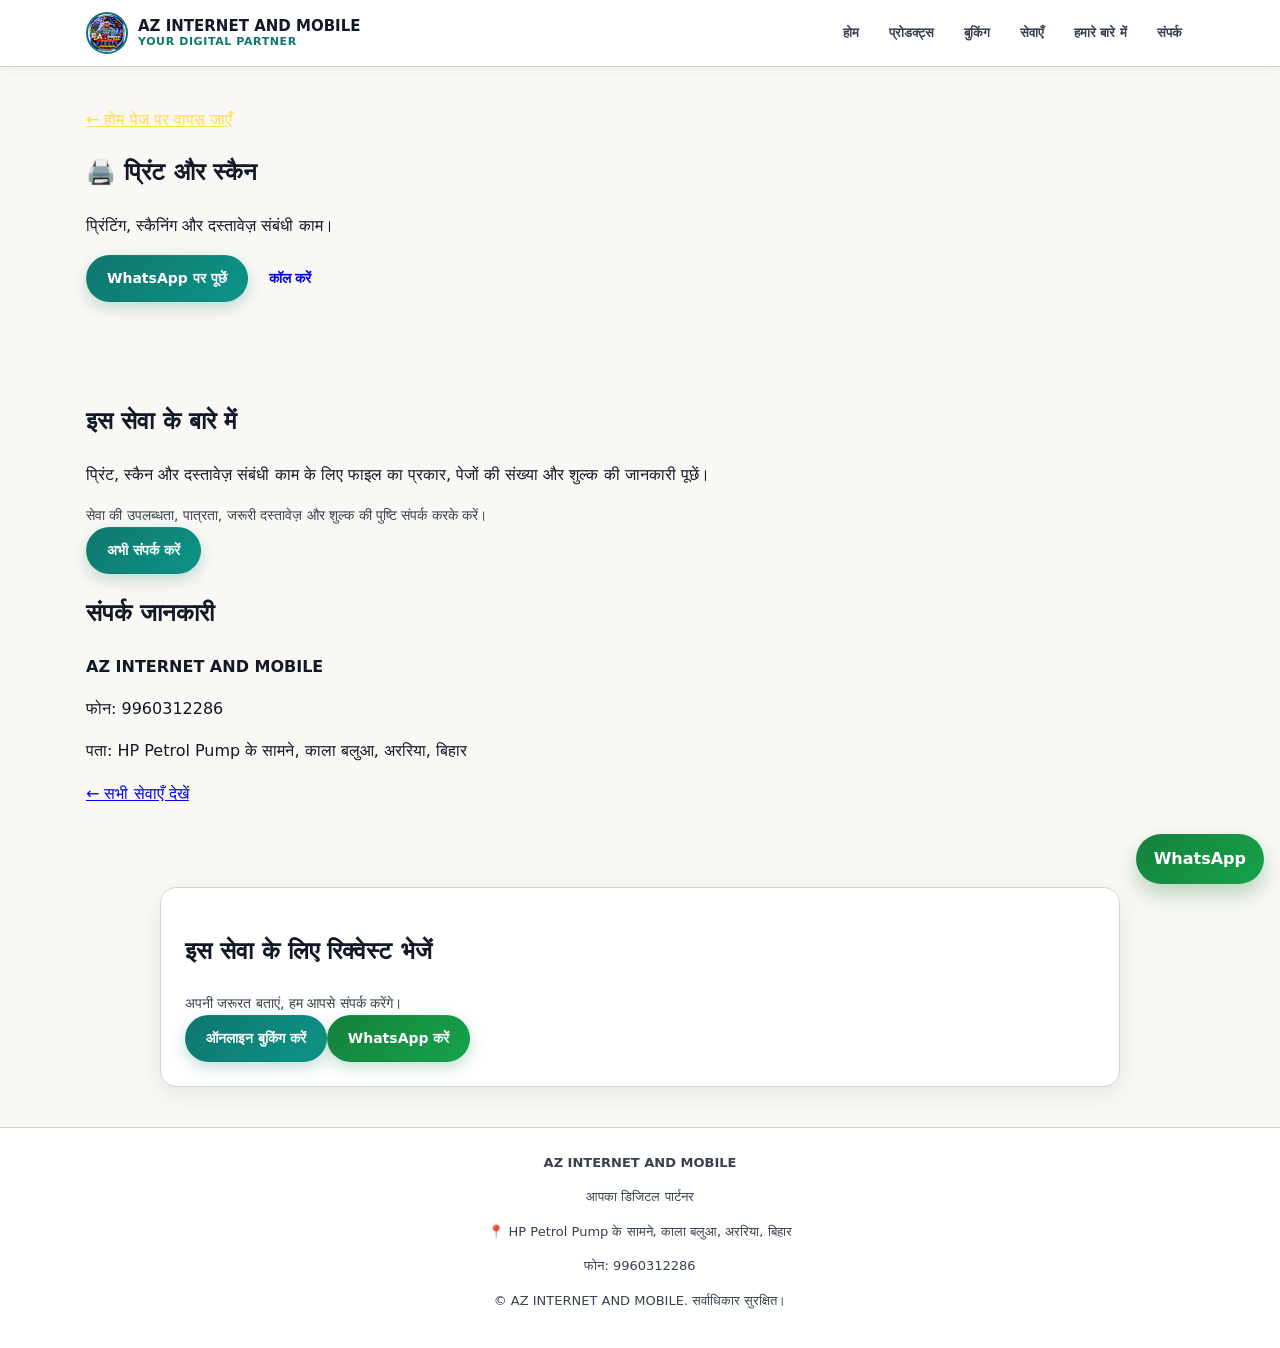
<file: print-scan.html>
<!doctype html><html lang="hi"><head><meta charset="utf-8"><meta name="viewport" content="width=device-width,initial-scale=1"><meta name="theme-color" content="#08265c"><title>प्रिंट और स्कैन | AZ INTERNET AND MOBILE</title><link rel="stylesheet" href="style.css"></head><body><header><div class="wrap nav"><a class="brand" href="index.html"><img src="az-logo.png" alt="AZ logo"><span>AZ INTERNET AND MOBILE<small>YOUR DIGITAL PARTNER</small></span></a><nav><a href="index.html">होम</a><a href="products.html">प्रोडक्ट्स</a><a href="booking.html">बुकिंग</a><a href="index.html#services">सेवाएँ</a><a href="index.html#about">हमारे बारे में</a><a href="index.html#contact">संपर्क</a></nav></div></header><main><section class="detail"><div class="wrap"><a class="back" style="color:#ffdc4a" href="index.html">← होम पेज पर वापस जाएँ</a><h1>🖨️ प्रिंट और स्कैन</h1><p>प्रिंटिंग, स्कैनिंग और दस्तावेज़ संबंधी काम।</p><a class="btn yellow" href="https://wa.me/919960312286?text=प्रिंट और स्कैन%20ke%20baare%20mein%20jankari%20chahiye" target="_blank" rel="noopener">WhatsApp पर पूछें</a><a class="btn white" href="tel:+919960312286">कॉल करें</a></div></section><section><div class="wrap detail-grid"><div class="detail-card"><h2>इस सेवा के बारे में</h2><p>प्रिंट, स्कैन और दस्तावेज़ संबंधी काम के लिए फाइल का प्रकार, पेजों की संख्या और शुल्क की जानकारी पूछें।</p><p class="muted">सेवा की उपलब्धता, पात्रता, जरूरी दस्तावेज़ और शुल्क की पुष्टि संपर्क करके करें।</p><a class="btn yellow" href="https://wa.me/919960312286" target="_blank" rel="noopener">अभी संपर्क करें</a></div><div class="detail-card"><h2>संपर्क जानकारी</h2><p><strong>AZ INTERNET AND MOBILE</strong></p><p>फोन: 9960312286</p><p>पता: HP Petrol Pump के सामने, काला बलुआ, अररिया, बिहार</p><a class="back" href="index.html">← सभी सेवाएँ देखें</a></div></div></section><section><div class="wrap panel"><h2 style="color:var(--navy)">इस सेवा के लिए रिक्वेस्ट भेजें</h2><p class="muted">अपनी जरूरत बताएं, हम आपसे संपर्क करेंगे।</p><a class="btn yellow" href="booking.html">ऑनलाइन बुकिंग करें</a><a class="btn green" href="https://wa.me/919960312286" target="_blank" rel="noopener">WhatsApp करें</a></div></section></main><footer><div class="wrap"><strong>AZ INTERNET AND MOBILE</strong><p>आपका डिजिटल पार्टनर</p><p>📍 HP Petrol Pump के सामने, काला बलुआ, अररिया, बिहार</p><p>फोन: 9960312286</p><p>© AZ INTERNET AND MOBILE. सर्वाधिकार सुरक्षित।</p></div></footer><a class="float" href="https://wa.me/919960312286" target="_blank" rel="noopener">WhatsApp</a></body></html>
</file>
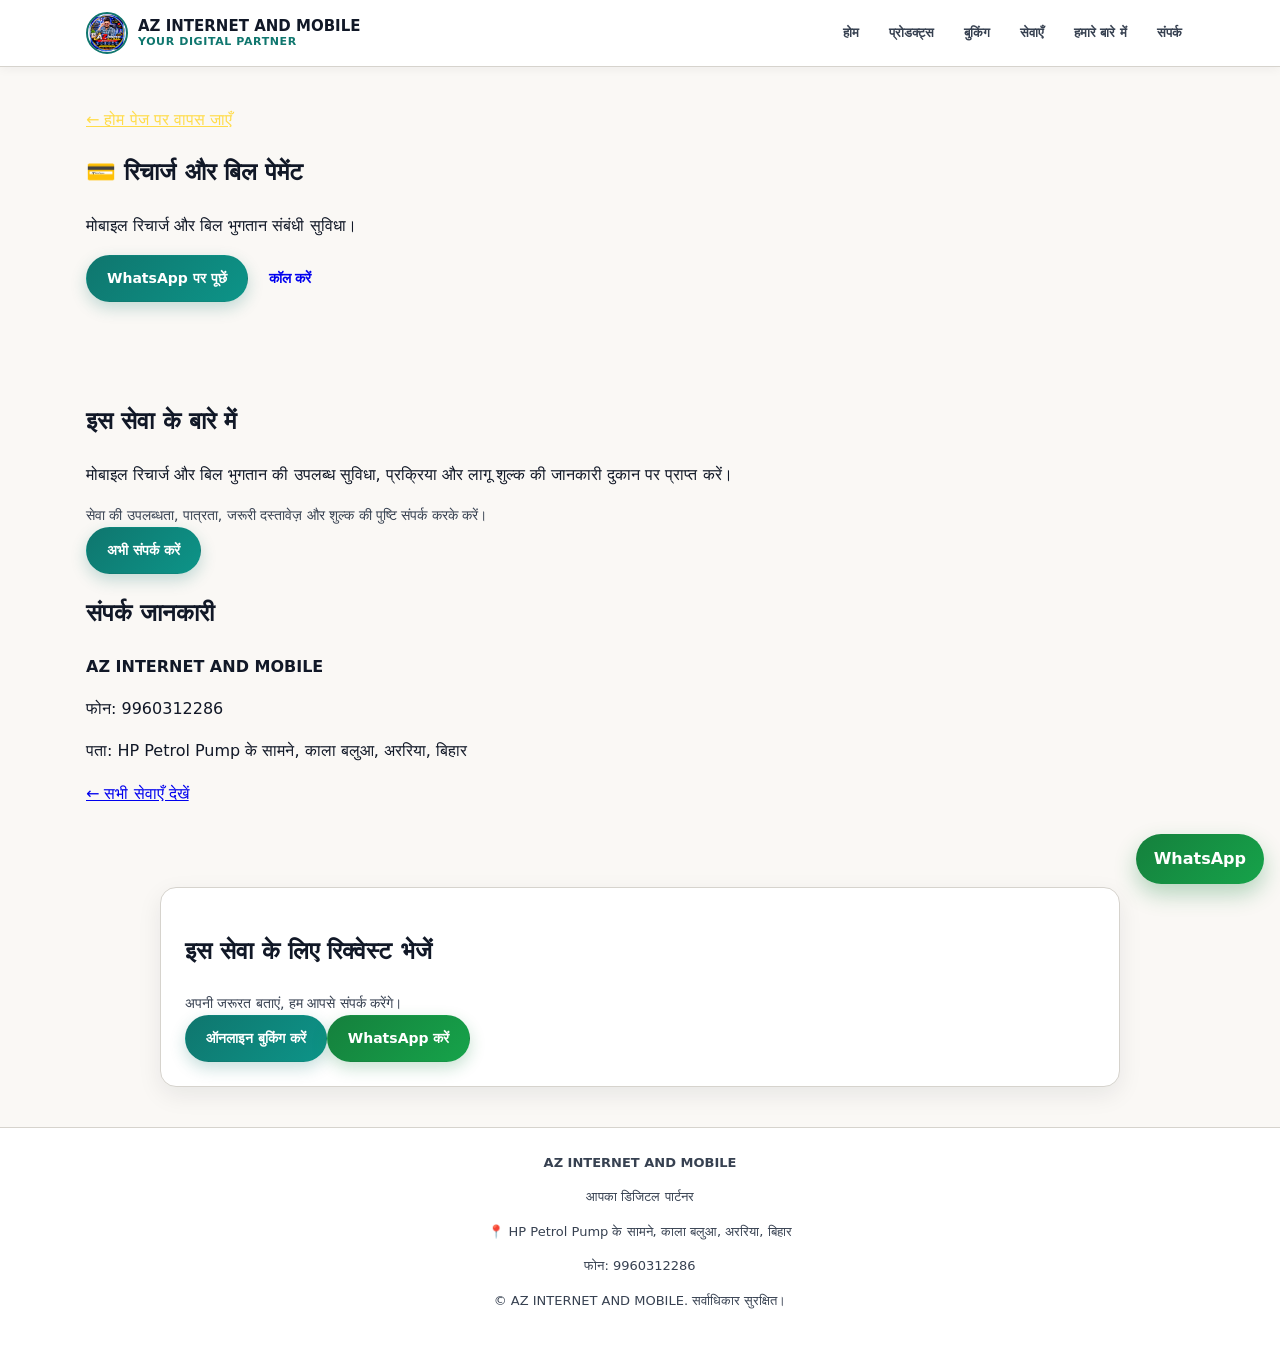
<file: recharge.html>
<!doctype html><html lang="hi"><head><meta charset="utf-8"><meta name="viewport" content="width=device-width,initial-scale=1"><meta name="theme-color" content="#08265c"><title>रिचार्ज और बिल पेमेंट | AZ INTERNET AND MOBILE</title><link rel="stylesheet" href="style.css"></head><body><header><div class="wrap nav"><a class="brand" href="index.html"><img src="az-logo.png" alt="AZ logo"><span>AZ INTERNET AND MOBILE<small>YOUR DIGITAL PARTNER</small></span></a><nav><a href="index.html">होम</a><a href="products.html">प्रोडक्ट्स</a><a href="booking.html">बुकिंग</a><a href="index.html#services">सेवाएँ</a><a href="index.html#about">हमारे बारे में</a><a href="index.html#contact">संपर्क</a></nav></div></header><main><section class="detail"><div class="wrap"><a class="back" style="color:#ffdc4a" href="index.html">← होम पेज पर वापस जाएँ</a><h1>💳 रिचार्ज और बिल पेमेंट</h1><p>मोबाइल रिचार्ज और बिल भुगतान संबंधी सुविधा।</p><a class="btn yellow" href="https://wa.me/919960312286?text=रिचार्ज और बिल पेमेंट%20ke%20baare%20mein%20jankari%20chahiye" target="_blank" rel="noopener">WhatsApp पर पूछें</a><a class="btn white" href="tel:+919960312286">कॉल करें</a></div></section><section><div class="wrap detail-grid"><div class="detail-card"><h2>इस सेवा के बारे में</h2><p>मोबाइल रिचार्ज और बिल भुगतान की उपलब्ध सुविधा, प्रक्रिया और लागू शुल्क की जानकारी दुकान पर प्राप्त करें।</p><p class="muted">सेवा की उपलब्धता, पात्रता, जरूरी दस्तावेज़ और शुल्क की पुष्टि संपर्क करके करें।</p><a class="btn yellow" href="https://wa.me/919960312286" target="_blank" rel="noopener">अभी संपर्क करें</a></div><div class="detail-card"><h2>संपर्क जानकारी</h2><p><strong>AZ INTERNET AND MOBILE</strong></p><p>फोन: 9960312286</p><p>पता: HP Petrol Pump के सामने, काला बलुआ, अररिया, बिहार</p><a class="back" href="index.html">← सभी सेवाएँ देखें</a></div></div></section><section><div class="wrap panel"><h2 style="color:var(--navy)">इस सेवा के लिए रिक्वेस्ट भेजें</h2><p class="muted">अपनी जरूरत बताएं, हम आपसे संपर्क करेंगे।</p><a class="btn yellow" href="booking.html">ऑनलाइन बुकिंग करें</a><a class="btn green" href="https://wa.me/919960312286" target="_blank" rel="noopener">WhatsApp करें</a></div></section></main><footer><div class="wrap"><strong>AZ INTERNET AND MOBILE</strong><p>आपका डिजिटल पार्टनर</p><p>📍 HP Petrol Pump के सामने, काला बलुआ, अररिया, बिहार</p><p>फोन: 9960312286</p><p>© AZ INTERNET AND MOBILE. सर्वाधिकार सुरक्षित।</p></div></footer><a class="float" href="https://wa.me/919960312286" target="_blank" rel="noopener">WhatsApp</a></body></html>
</file>
<file: style.css>
:root {
  --bg-main: #FAF8F5;
  --bg-alt: #F2EFE9;
  --bg-card: #FFFFFF;
  --primary: #0F766E;
  --primary-hover: #115E59;
  --primary-soft: #CCFBF1;
  --accent: #D97706;
  --text-dark: #111827;
  --text-muted: #374151;
  --border-light: #D6D3CD;
  --whatsapp: #15803D;
  --danger: #B91C1C;
  --shadow-sm: 0 2px 10px rgba(17, 24, 39, 0.05);
  --shadow-md: 0 8px 24px rgba(17, 24, 39, 0.08);
}

* {
  box-sizing: border-box;
}

html {
  scroll-behavior: smooth;
}

body {
  margin: 0;
  background-color: var(--bg-main);
  color: var(--text-dark);
  font-family: 'Poppins', 'Noto Sans Devanagari', system-ui, -apple-system, sans-serif;
  font-weight: 500;
  line-height: 1.65;
}

.wrap {
  max-width: 1140px;
  margin: 0 auto;
  padding: 0 16px;
}

/* Header & Navbar */
header {
  position: sticky;
  top: 0;
  z-index: 50;
  background: rgba(255, 255, 255, 0.97);
  backdrop-filter: blur(10px);
  border-bottom: 1px solid var(--border-light);
  box-shadow: var(--shadow-sm);
}

.nav {
  display: flex;
  justify-content: space-between;
  align-items: center;
  flex-wrap: wrap;
  gap: 10px;
  padding: 12px 16px;
}

.brand {
  display: flex;
  align-items: center;
  gap: 10px;
  text-decoration: none;
  color: var(--text-dark);
  font-weight: 800;
}

.brand img {
  width: 42px;
  height: 42px;
  border-radius: 50%;
  border: 2px solid var(--primary);
  object-fit: cover;
}

.brand span {
  display: flex;
  flex-direction: column;
  font-size: 15px;
  line-height: 1.2;
}

.brand small {
  color: var(--primary);
  font-size: 11px;
  font-weight: 700;
  letter-spacing: 0.6px;
}

nav {
  display: flex;
  flex-wrap: wrap;
  gap: 6px;
  align-items: center;
}

nav a {
  color: var(--text-muted);
  text-decoration: none;
  font-size: 13px;
  font-weight: 600;
  padding: 6px 12px;
  border-radius: 999px;
  transition: all 0.2s ease;
}

nav a:hover {
  color: var(--primary);
  background: var(--primary-soft);
}

nav a.nav-admin {
  background: #FEF3C7;
  color: #92400E;
  border: 1px solid #F59E0B;
}

.back-link {
  text-decoration: none;
  color: var(--primary-hover);
  background: var(--primary-soft);
  padding: 8px 14px;
  border-radius: 8px;
  font-size: 13px;
  font-weight: 700;
  transition: 0.2s;
}

.back-link:hover {
  background: var(--primary);
  color: #FFFFFF;
}

/* Banner */
.top-banner-wrap {
  padding: 18px 0 6px;
}

.top-banner-box {
  border-radius: 16px;
  overflow: hidden;
  border: 1px solid var(--border-light);
  box-shadow: var(--shadow-md);
  background: var(--bg-card);
}

.top-banner-box img {
  display: block;
  width: 100%;
  max-height: 290px;
  object-fit: cover;
}

/* Hero Section */
.hero-modern {
  padding: 32px 0 26px;
  text-align: center;
  background: linear-gradient(180deg, #F0FDFA 0%, var(--bg-main) 100%);
  border-bottom: 1px solid var(--border-light);
}

.hero-center {
  max-width: 820px;
}

.tag {
  display: inline-block;
  padding: 5px 14px;
  border-radius: 999px;
  background: var(--primary-soft);
  border: 1px solid #99F6E4;
  color: var(--primary-hover);
  font-size: 12px;
  font-weight: 700;
  letter-spacing: 0.5px;
}

.hero-modern h1 {
  font-size: clamp(28px, 5vw, 44px);
  margin: 14px 0 10px;
  line-height: 1.2;
  color: var(--text-dark);
  font-weight: 800;
}

.hero-modern h1 span {
  color: var(--primary);
}

.hero-modern p {
  color: var(--text-muted);
  font-size: 15px;
  font-weight: 500;
  margin-bottom: 22px;
}

/* Buttons */
.btn-cluster {
  display: flex;
  flex-wrap: wrap;
  justify-content: center;
  gap: 10px;
}

.btn {
  display: inline-flex;
  align-items: center;
  justify-content: center;
  gap: 6px;
  padding: 11px 20px;
  border-radius: 999px;
  font-weight: 700;
  font-size: 14px;
  text-decoration: none;
  border: 1px solid transparent;
  cursor: pointer;
  transition: all 0.2s ease;
}

.btn:hover {
  transform: translateY(-2px);
}

.btn.yellow,
.btn.blue,
.btn-primary {
  background: linear-gradient(135deg, #0F766E, #0D9488);
  color: #FFFFFF;
  box-shadow: 0 6px 16px rgba(15, 118, 110, 0.24);
}

.btn.green,
.btn-whatsapp {
  background: linear-gradient(135deg, #15803D, #16A34A);
  color: #FFFFFF;
  box-shadow: 0 6px 16px rgba(21, 128, 61, 0.24);
}

.btn.glass {
  background: #FFFFFF;
  color: var(--text-dark);
  border-color: #CBD5E1;
  box-shadow: var(--shadow-sm);
}

.btn.outline {
  background: #FFFFFF;
  color: var(--primary-hover);
  border-color: #5EEAD4;
}

.quick-strip {
  margin-top: 22px;
  display: flex;
  flex-wrap: wrap;
  justify-content: center;
  gap: 8px;
}

.quick-strip span {
  background: #FFFFFF;
  border: 1px solid var(--border-light);
  padding: 6px 14px;
  border-radius: 999px;
  font-size: 12px;
  font-weight: 700;
  color: var(--text-dark);
  box-shadow: var(--shadow-sm);
}

/* Sections */
section {
  padding: 40px 0;
}

.alt-sec {
  background: var(--bg-alt);
  border-top: 1px solid var(--border-light);
  border-bottom: 1px solid var(--border-light);
}

.sec-head {
  text-align: center;
  margin-bottom: 24px;
}

.sec-head h2 {
  font-size: 28px;
  margin: 10px 0 6px;
  color: var(--text-dark);
  font-weight: 800;
}

.muted {
  color: var(--text-muted);
  font-size: 14px;
  font-weight: 500;
  margin: 0;
}

/* Services Grid (3 Cards per Row) */
.az-srv-grid {
  display: grid;
  grid-template-columns: repeat(3, minmax(0, 1fr));
  gap: 14px;
}

.az-srv-btn,
.service-card {
  display: flex;
  flex-direction: column;
  align-items: center;
  justify-content: center;
  text-align: center;
  text-decoration: none;
  min-height: 150px;
  padding: 20px 12px;
  border-radius: 14px;
  background: var(--bg-card);
  border: 1px solid var(--border-light);
  box-shadow: var(--shadow-sm);
  color: var(--text-dark);
  transition: all 0.25s ease;
}

.az-srv-btn:hover,
.service-card:hover {
  transform: translateY(-4px);
  border-color: var(--primary);
  box-shadow: 0 10px 24px rgba(15, 118, 110, 0.14);
}

.az-srv-ico,
.service-icon {
  width: 52px;
  height: 52px;
  border-radius: 12px;
  background: var(--primary-soft);
  border: 1px solid #99F6E4;
  color: var(--primary-hover);
  display: flex;
  align-items: center;
  justify-content: center;
  font-size: 25px;
  margin-bottom: 10px;
}

.az-srv-name {
  font-size: 16px;
  font-weight: 700;
  line-height: 1.3;
  color: var(--text-dark);
}

.az-srv-cta {
  margin-top: 6px;
  font-size: 12px;
  font-weight: 700;
  color: var(--primary-hover);
}

/* Gallery */
.gallery-grid {
  display: grid;
  grid-template-columns: repeat(auto-fit, minmax(250px, 1fr));
  gap: 16px;
}

.gallery-item {
  margin: 0;
  background: var(--bg-card);
  border: 1px solid var(--border-light);
  border-radius: 14px;
  overflow: hidden;
  box-shadow: var(--shadow-sm);
}

.gallery-item img {
  display: block;
  width: 100%;
  height: 200px;
  object-fit: cover;
}

.gallery-item figcaption {
  padding: 10px 14px;
  font-size: 13px;
  font-weight: 700;
  color: var(--text-dark);
}

/* Reviews */
.reviews-grid {
  display: grid;
  grid-template-columns: repeat(auto-fit, minmax(260px, 1fr));
  gap: 16px;
}

.review-card {
  background: var(--bg-card);
  border: 1px solid var(--border-light);
  border-radius: 14px;
  padding: 20px;
  box-shadow: var(--shadow-sm);
}

.stars {
  color: var(--accent);
  font-size: 18px;
  letter-spacing: 2px;
  margin-bottom: 8px;
}

.review-card p {
  color: var(--text-dark);
  font-size: 14px;
  font-weight: 500;
  margin: 0 0 14px;
}

.reviewer strong {
  display: block;
  color: var(--text-dark);
  font-size: 15px;
  font-weight: 700;
}

.reviewer span {
  color: var(--text-muted);
  font-size: 12px;
  font-weight: 600;
}

/* Map & Contact */
.map-contact-grid {
  display: grid;
  grid-template-columns: repeat(auto-fit, minmax(290px, 1fr));
  gap: 20px;
  align-items: stretch;
}

.map-frame {
  border-radius: 14px;
  overflow: hidden;
  border: 1px solid var(--border-light);
  min-height: 290px;
  box-shadow: var(--shadow-sm);
}

.map-frame iframe {
  width: 100%;
  height: 100%;
  min-height: 290px;
  border: 0;
  display: block;
}

.contact-box {
  background: var(--bg-card);
  border: 1px solid var(--border-light);
  border-radius: 14px;
  padding: 24px;
  box-shadow: var(--shadow-sm);
  color: var(--text-dark);
}

.contact-box h3 {
  color: var(--primary-hover);
  margin-top: 0;
  font-weight: 800;
}

.contact-box a {
  color: var(--primary-hover);
  font-weight: 700;
}

/* Admin Page Styles */
.admin-hero {
  background: linear-gradient(180deg, #F0FDFA 0%, var(--bg-main) 100%);
  padding: 34px 0 22px;
  border-bottom: 1px solid var(--border-light);
}

.admin-hero h1 {
  margin: 8px 0 6px;
  font-size: 32px;
  font-weight: 800;
  color: var(--text-dark);
}

.admin-hero p {
  margin: 0;
  color: var(--text-muted);
  font-size: 15px;
  font-weight: 500;
}

.admin-main {
  padding: 28px 0 48px;
}

.panel {
  max-width: 960px;
  margin: 0 auto;
  background: var(--bg-card);
  border: 1px solid var(--border-light);
  border-radius: 16px;
  padding: 24px;
  box-shadow: var(--shadow-md);
  color: var(--text-dark);
}

.panel-header {
  display: flex;
  align-items: center;
  justify-content: space-between;
  padding-bottom: 14px;
  margin-bottom: 20px;
  border-bottom: 1px solid var(--border-light);
}

.panel-header h2 {
  margin: 0;
  font-size: 20px;
  color: var(--text-dark);
  font-weight: 700;
}

.status-badge {
  font-size: 12px;
  font-weight: 700;
  color: var(--primary-hover);
  background: var(--primary-soft);
  padding: 4px 10px;
  border-radius: 999px;
}

.error-msg {
  color: var(--danger);
  background: #FEF2F2;
  border: 1px solid #FECACA;
  padding: 10px 14px;
  border-radius: 10px;
  font-size: 14px;
  font-weight: 600;
}

/* Footer & Floating WhatsApp */
footer {
  text-align: center;
  padding: 24px 16px;
  border-top: 1px solid var(--border-light);
  color: var(--text-muted);
  font-size: 13px;
  font-weight: 500;
  background: #FFFFFF;
}

.float {
  position: fixed;
  right: 16px;
  bottom: 16px;
  z-index: 60;
  background: linear-gradient(135deg, #15803D, #16A34A);
  color: #FFFFFF;
  text-decoration: none;
  font-weight: 700;
  padding: 12px 18px;
  border-radius: 999px;
  box-shadow: 0 10px 22px rgba(21, 128, 61, 0.3);
}

@media (max-width: 640px) {
  .az-srv-grid {
    gap: 8px;
  }
  .az-srv-btn {
    min-height: 124px;
    padding: 14px 6px;
    border-radius: 12px;
  }
  .az-srv-ico,
  .service-icon {
    width: 38px;
    height: 38px;
    font-size: 19px;
    border-radius: 10px;
  }
  .az-srv-name {
    font-size: 12px;
  }
  .az-srv-cta {
    font-size: 10px;
  }
  .admin-hero h1 {
    font-size: 24px;
  }
  .panel {
    padding: 18px 14px;
  }
}
</file>
